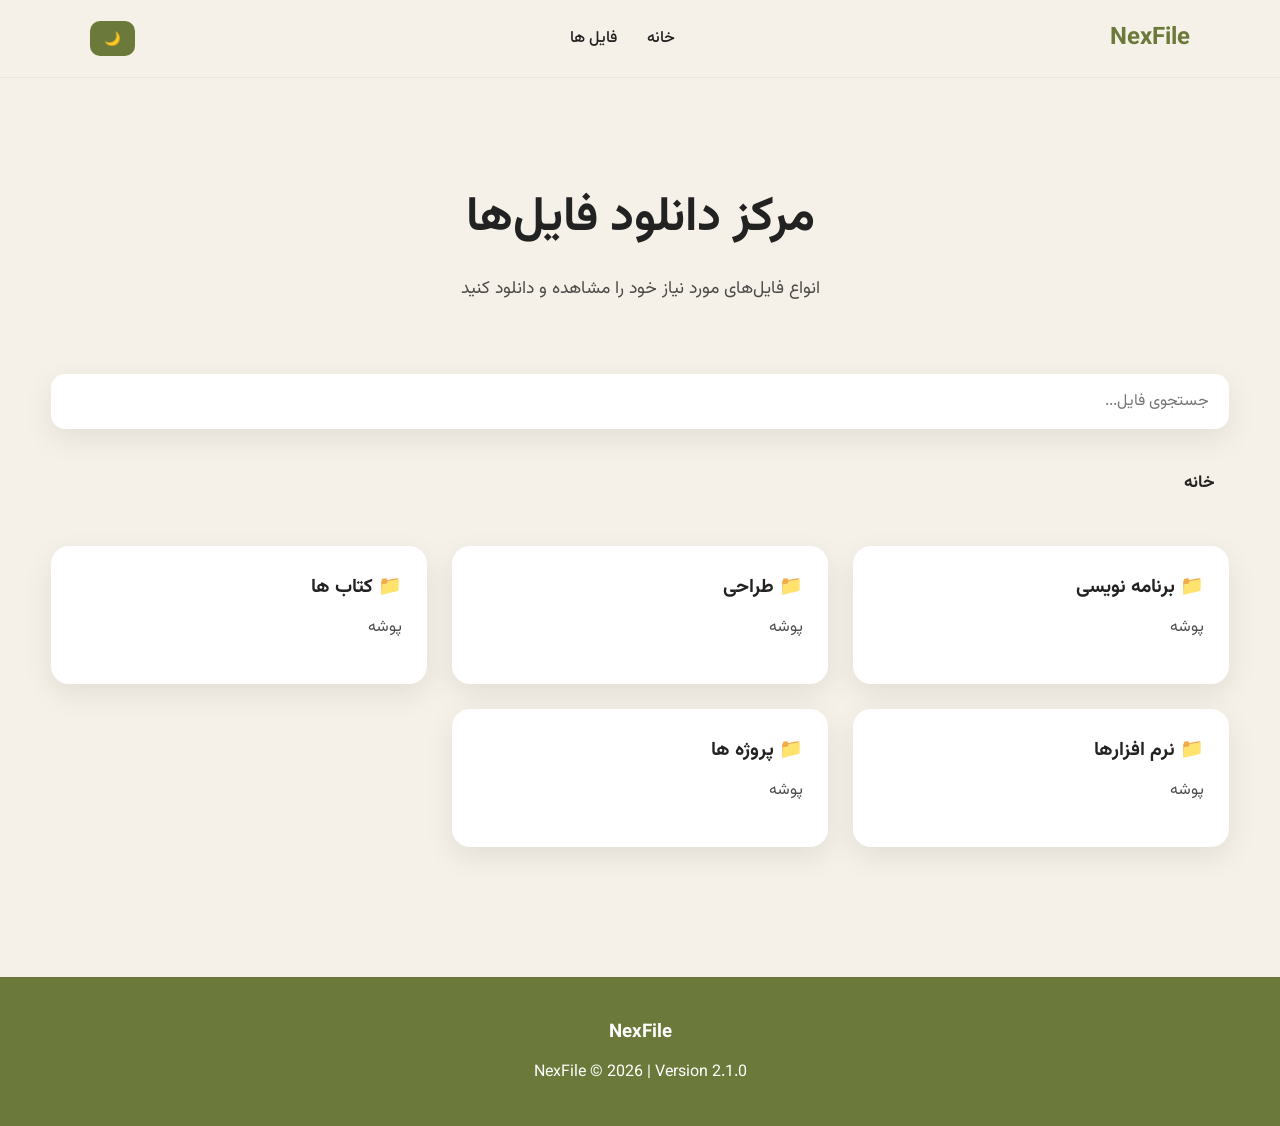
<file: index.html>
<!DOCTYPE html>

<html lang="fa" dir="rtl">
<head>
    <meta charset="UTF-8">
    <meta name="viewport" content="width=device-width, initial-scale=1.0">
    <title>NexFile | Download Center</title>


<link rel="stylesheet" href="style.css">
<link rel="icon" href="logo.png" type="image/PNG">


</head>
<body>

    <div id="loader">

        <div class="loader-box">

            <div class="spinner"></div>

            <h2>NexFile</h2>

            <p>Loading...</p>

        </div>

    </div>


<!-- Header -->
<header class="header">
    <a href="#home" class="logo">
    NexFile
    </a>

    <nav class="nav" id="nav">

    <h2 class="mobile-logo">
    NexFile
    </h2>

    <a href="#home">خانه</a>
    <a href="#downloads">فایل ها</a>

    <button id="themeToggle" class="mobile-theme-btn">
        🌙 تغییر حالت
    </button>

</nav>

    <div class="header-actions">

        <button id="themeToggleDesktop" class="theme-btn">
        🌙
        </button>

        <button class="hamburger" id="hamburger">
            <span></span>
            <span></span>
            <span></span>
        </button>

    </div>
</header>

<!-- Hero -->
<section class="hero" id="home">

    <h1>
        مرکز دانلود فایل‌ها
    </h1>

    <p>
        انواع فایل‌های مورد نیاز خود را مشاهده و دانلود کنید
    </p>

</section>

<!-- Downloads Section -->
<main class="downloads-section" id="downloads">

    <div class="search-box">

    <input
        type="text"
        id="searchInput"
        placeholder="جستجوی فایل..."
    >

    <button id="clearSearch" class="clear-search">
        ✕
    </button>

</div>

<div class="breadcrumb-bar">

    <div id="breadcrumb" class="breadcrumb">
        <span>خانه</span>
    </div>

    <button id="backButton" class="back-btn">
        ← بازگشت
    </button>

</div>

<div id="breadcrumb" class="breadcrumb"></div>

    

   

   
    <div class="files-grid" id="filesGrid"></div>
    

</main>

<!-- Footer -->
<footer class="footer">

    <div class="footer-content">

        <h3>
            NexFile
        </h3>

        <p>
            NexFile © 2026 | Version 2.1.0
        </p>

    </div>

</footer>

<button id="backToTop" class="back-to-top">
    ▲
</button>

<div id="menuOverlay"></div>

<!-- Preview Modal -->

<div id="previewModal" class="preview-modal">

    <div class="preview-box">

        <button id="closePreview" class="preview-close">
            ✕
        </button>

        <h2 id="previewTitle"></h2>

        <div id="previewContent"></div>

        <a id="previewDownload"
           class="download-btn"
           download>

            دانلود فایل

        </a>

    </div>

</div>

<script src="script.js"></script>

</body>
</html>
</file>
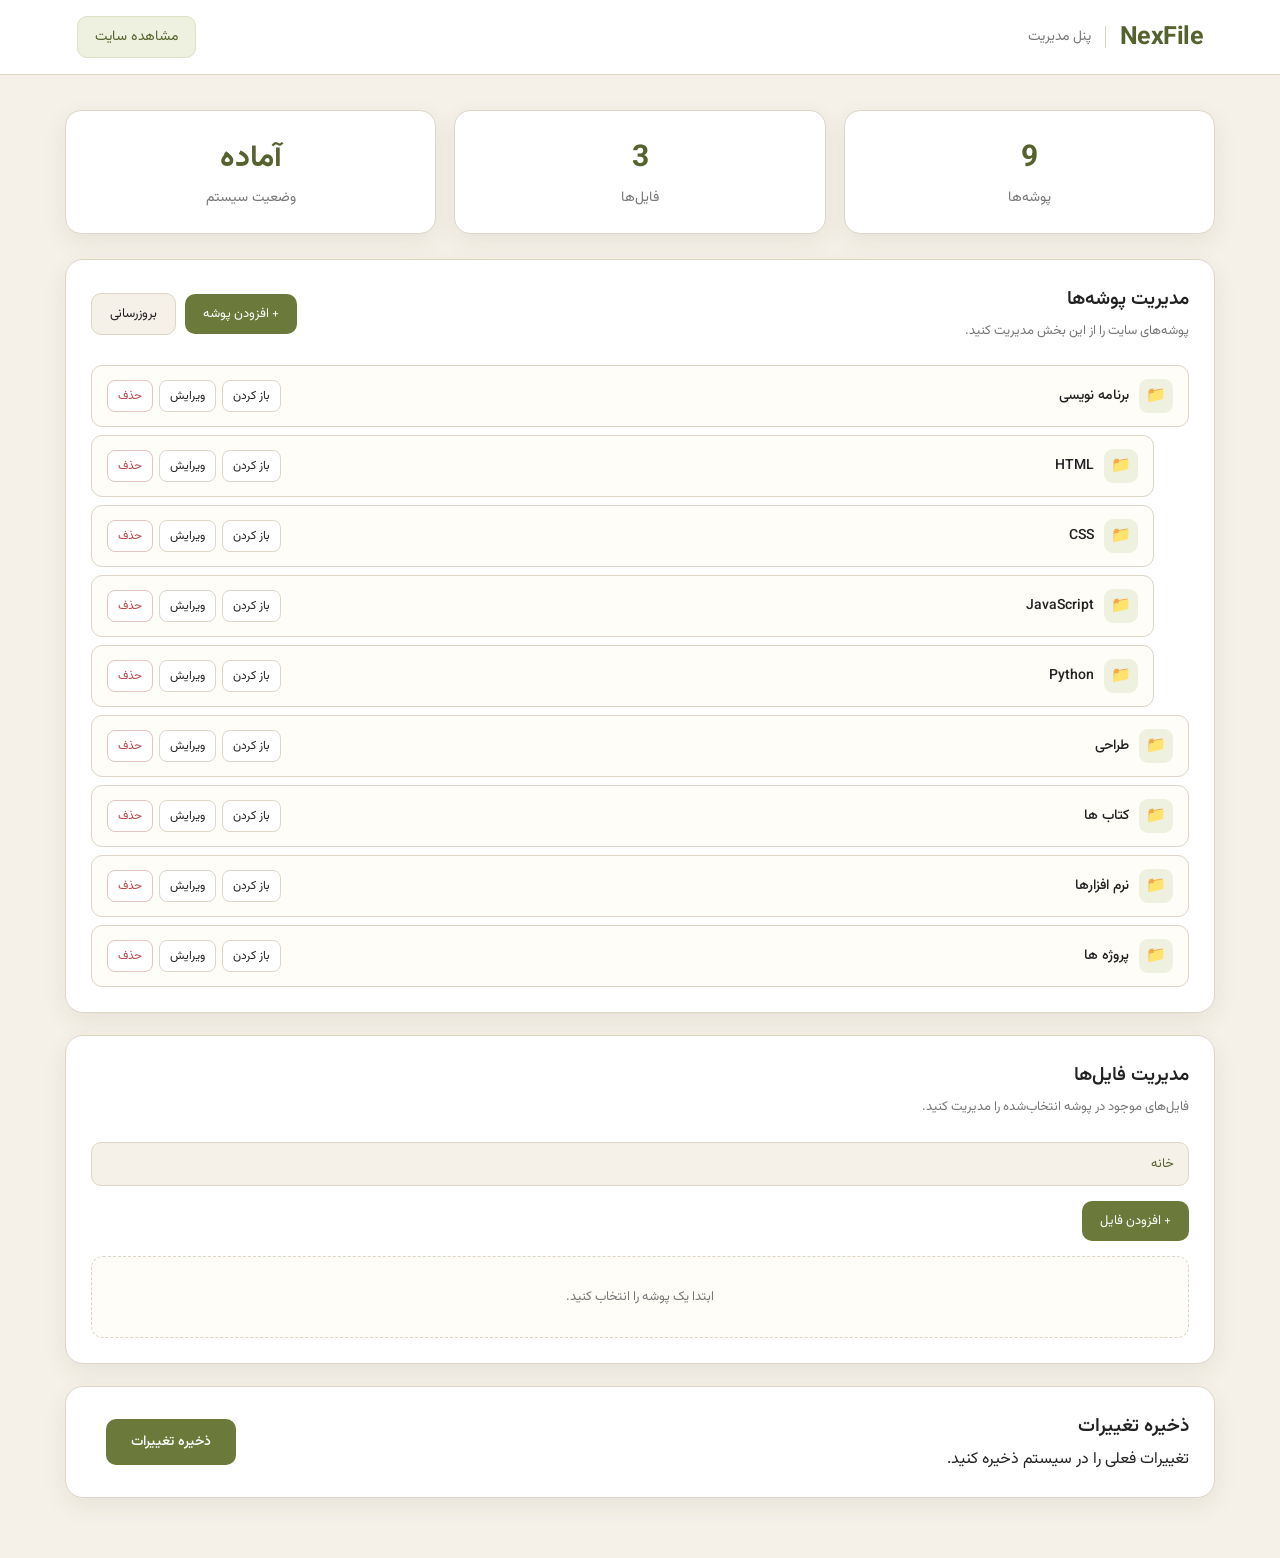
<file: admin.html>
<!DOCTYPE html>

<html lang="fa" dir="rtl">
<head>
    <meta charset="UTF-8">
    <meta name="viewport" content="width=device-width, initial-scale=1.0">
    <title>پنل مدیریت | NexFile</title>
    <link rel="stylesheet" href="admin.css">
</head>

<body>


<!-- Header -->
<header class="admin-header">
    <div class="brand">
        <span class="brand-name">NexFile</span>
        <span class="brand-title">پنل مدیریت</span>
    </div>

    <a href="index.html" class="back-site">
        مشاهده سایت
    </a>
</header>


<!-- Main -->
<main class="admin-container">

    <!-- Dashboard -->
    <section class="dashboard">

        <div class="stat-card">
            <div class="stat-number" id="folderCount">0</div>
            <div class="stat-label">پوشه‌ها</div>
        </div>

        <div class="stat-card">
            <div class="stat-number" id="fileCount">0</div>
            <div class="stat-label">فایل‌ها</div>
        </div>

        <div class="stat-card">
            <div class="stat-number" id="systemStatus">آماده</div>
            <div class="stat-label">وضعیت سیستم</div>
        </div>

    </section>


    <!-- Folder Management -->
    <section class="panel">

        <div class="panel-header">

            <div>
                <h2>مدیریت پوشه‌ها</h2>
                <p>پوشه‌های سایت را از این بخش مدیریت کنید.</p>
            </div>

            <div class="panel-actions">

                <button id="addFolderBtn" class="primary-btn">
                    + افزودن پوشه
                </button>

                <button id="refreshFoldersBtn" class="secondary-btn">
                    بروزرسانی
                </button>

            </div>

        </div>


        <div id="folderTree" class="folder-tree">

            <div class="empty-state">
                هنوز پوشه‌ای ثبت نشده است.
            </div>

        </div>

    </section>


    <!-- File Management -->
    <section class="panel">

        <div class="panel-header">

            <div>
                <h2>مدیریت فایل‌ها</h2>
                <p>فایل‌های موجود در پوشه انتخاب‌شده را مدیریت کنید.</p>
            </div>

        </div>


        <div class="current-path" id="currentPath">
            خانه
        </div>


        <div class="toolbar">

            <button id="addFileBtn" class="primary-btn">
                + افزودن فایل
            </button>

        </div>


        <div id="fileList" class="file-list">

            <div class="empty-state">
                ابتدا یک پوشه را انتخاب کنید.
            </div>

        </div>

    </section>


    <!-- Save -->
    <section class="panel save-panel">

        <div>

            <h2>ذخیره تغییرات</h2>

            <p>
                تغییرات فعلی را در سیستم ذخیره کنید.
            </p>

        </div>


        <div class="save-area">

            <button id="saveChanges" class="save-btn">
                ذخیره تغییرات
            </button>

            <div id="saveStatus" class="save-status"></div>

        </div>

    </section>

</main>


<!-- Folder Modal -->
<div id="folderModal" class="modal">

    <div class="modal-box">

        <button class="modal-close" id="closeFolderModal">
            ×
        </button>

        <h2>افزودن پوشه</h2>

        <p>
            نام پوشه جدید را وارد کنید.
        </p>


        <div class="form-group">

            <label for="folderName">
                نام پوشه
            </label>

            <input
                type="text"
                id="folderName"
                placeholder="مثلاً برنامه نویسی"
            >

        </div>


        <div class="modal-actions">

            <button
                id="cancelFolder"
                class="secondary-btn"
            >
                انصراف
            </button>

            <button
                id="createFolder"
                class="primary-btn"
            >
                ایجاد پوشه
            </button>

        </div>

    </div>

</div>


<!-- File Modal -->
<div id="fileModal" class="modal">

    <div class="modal-box">

        <button class="modal-close" id="closeFileModal">
            ×
        </button>

        <h2>افزودن فایل</h2>

        <p>
            اطلاعات فایل جدید را وارد کنید.
        </p>


        <!-- File Name -->
        <div class="form-group">

            <label for="fileName">
                نام فایل
            </label>

            <input
                type="text"
                id="fileName"
                placeholder="مثلاً جلسه اول"
            >

        </div>


        <!-- Description -->
        <div class="form-group">

            <label for="fileDescription">
                توضیحات
            </label>

            <input
                type="text"
                id="fileDescription"
                placeholder="توضیح کوتاه درباره فایل"
            >

        </div>


        <!-- File Size -->
        <div class="form-group">

            <label for="fileSize">
                حجم فایل
            </label>

            <input
                type="text"
                id="fileSize"
                placeholder="مثلاً 2 MB"
            >

        </div>


        <!-- File Upload -->
        <div class="form-group">

            <label for="fileUpload">
                انتخاب فایل واقعی
            </label>

            <input
                type="file"
                id="fileUpload"
            >

        </div>


        <!-- File Path -->
        <div class="form-group">

            <label for="filePath">
                مسیر فایل
            </label>

            <input
                type="text"
                id="filePath"
                placeholder="مثلاً files/example.pdf"
            >

        </div>


        <div class="modal-actions">

            <button
                id="cancelFile"
                class="secondary-btn"
            >
                انصراف
            </button>

            <button
                id="createFile"
                class="primary-btn"
            >
                افزودن فایل
            </button>

        </div>

    </div>

</div>


<!-- Notification -->
<div id="notification" class="notification"></div>


<script src="admin.js"></script>


</body>
</html>
</file>
<file: style.css>
/* =========================
GOOGLE FONT
========================= */

@import url('https://fonts.googleapis.com/css2?family=Vazirmatn:wght@300;400;500;600;700&display=swap');

/* =========================
ROOT COLORS
========================= */

:root{
--cream:#f5f1e8;
--cream-dark:#e7ddc8;


--olive:#6b7a3a;
--olive-dark:#55622d;

--text:#222;
--card:#ffffff;

--shadow:0 10px 30px rgba(0,0,0,.08);

--radius:18px;

--transition:.3s ease;


}

/* =========================
DARK MODE
========================= */

body.dark{
--cream:#151515;
--cream-dark:#202020;


--text:#f1f1f1;
--card:#242424;

--shadow:0 10px 30px rgba(0,0,0,.35);


}

body.dark .header{
    background:#181818;
}

body.dark .file-card{
    border:1px solid rgba(255,255,255,.05);
}

body.dark .footer{
    background:#111;
}

body.dark .mobile-theme-btn{
    background:#333;
}

/* =========================
RESET
========================= */

*{
margin:0;
padding:0;
box-sizing:border-box;
}

html{
scroll-behavior:smooth;
}

body{
font-family:'Vazirmatn',sans-serif;
background:var(--cream);
color:var(--text);
transition:var(--transition);
line-height:1.7;
}

/* =========================
HEADER
========================= */

.header{
position:sticky;
top:0;
z-index:999;


display:flex;
align-items:center;
justify-content:space-between;

padding:18px 7%;

background:rgba(245,241,232,.92);

backdrop-filter:blur(12px);

border-bottom:1px solid rgba(0,0,0,.05);


}

body.dark .header{
background:rgba(21,21,21,.95);
}

.logo{
font-size:1.5rem;
font-weight:700;
color:var(--olive);
text-decoration:none;
}

.nav{
display:flex;
gap:30px;
}

.nav a{
text-decoration:none;
color:var(--text);
font-weight:500;
transition:var(--transition);
}

.nav a:hover{
color:var(--olive);
}

.header-actions{
display:flex;
align-items:center;
gap:10px;
}

/* =========================
BUTTONS
========================= */

.theme-btn,
.lang-btn{
border:none;
cursor:pointer;


background:var(--olive);
color:white;

border-radius:10px;

padding:10px 14px;

transition:var(--transition);


}

.theme-btn:hover,
.lang-btn:hover{
transform:translateY(-2px);
}

.hamburger{
    display:none;

    width:48px;
    height:48px;

    border:none;
    cursor:pointer;

    background:var(--olive);

    border-radius:12px;

    position:relative;
}

.hamburger span{
    position:absolute;
    left:50%;

    width:22px;
    height:3px;

    background:#fff;

    border-radius:10px;

    transform:translateX(-50%);
    transition:all .3s ease;
}

.hamburger span:nth-child(1){
    top:15px;
}

.hamburger span:nth-child(2){
    top:23px;
}

.hamburger span:nth-child(3){
    top:31px;
}

.hamburger.active span:nth-child(1){
    top:23px;
    transform:translateX(-50%) rotate(45deg);
}

.hamburger.active span:nth-child(2){
    opacity:0;
}

.hamburger.active span:nth-child(3){
    top:23px;
    transform:translateX(-50%) rotate(-45deg);
}

/* =========================
HERO
========================= */

.hero{
text-align:center;


padding:100px 20px 70px;


}

.hero h1{
font-size:3rem;
margin-bottom:15px;
}

.hero p{
font-size:1.1rem;
opacity:.8;
}

/* =========================
SECTION
========================= */

.downloads-section{
width:min(1300px,92%);
margin:auto;
padding-bottom:80px;
}

.section-title{
text-align:center;
margin-bottom:45px;
font-size:2rem;
}

/* =========================
GRID
========================= */

.files-grid{
display:grid;
grid-template-columns:repeat(3,1fr);
gap:25px;
}

/* =========================
CARD
========================= */

.file-card{
background:var(--card);


padding:25px;

border-radius:var(--radius);

box-shadow:var(--shadow);

transition:var(--transition);


}

.file-card:hover{
transform:translateY(-8px);
}

.file-name{
font-size:1.2rem;
margin-bottom:10px;
}

.file-description{
margin-bottom:18px;
opacity:.8;
}

.file-size{
display:block;
margin-bottom:20px;
color:var(--olive);
font-weight:600;
}

/* =========================
FILE BUTTONS
========================= */

.file-buttons{
display:flex;
gap:12px;
}

.view-btn,
.download-btn{
flex:1;


text-align:center;
text-decoration:none;

padding:12px;

border-radius:12px;

transition:var(--transition);


}

.view-btn{

    background:transparent;
    border:2px solid var(--olive);
    color:var(--olive);

    font-family:inherit;
    font-size:1rem;

    cursor:pointer;

}

.view-btn:hover{
background:var(--olive);
color:white;
}

.download-btn{
background:var(--olive);
color:white;
}

.download-btn:hover{
background:var(--olive-dark);
}

.full-width{
width:100%;
}

/* =========================
FOOTER
========================= */

.footer{
margin-top:50px;


background:var(--olive);

color:white;

text-align:center;

padding:40px 20px;


}

.footer h3{
margin-bottom:10px;
}

/* =========================
TABLET
========================= */

@media(max-width:992px){


.files-grid{
    grid-template-columns:repeat(2,1fr);
}


}

/* =========================
MOBILE
========================= */

@media(max-width:768px){


.hamburger{
    display:block;
}

.files-grid{
    grid-template-columns:1fr;
}

.hero{
    padding:70px 20px 50px;
}

.hero h1{
    font-size:2rem;
}

.header{
    padding:15px 5%;
}


}

/* =========================
SMALL MOBILE
========================= */

@media(max-width:480px){


.file-buttons{
    flex-direction:column;
}

.hero h1{
    font-size:1.7rem;
}

.logo{
    font-size:1.2rem;
}


}


.back-to-top{
    position:fixed;
    bottom:30px;
    right:30px;

    width:58px;
    height:58px;

    border:none;
    border-radius:50%;

    background:linear-gradient(
        135deg,
        var(--olive),
        var(--olive-dark)
    );

    color:white;

    font-size:24px;
    font-weight:bold;

    cursor:pointer;

    display:flex;
    align-items:center;
    justify-content:center;

    box-shadow:
    0 10px 25px rgba(107,122,58,.35);

    opacity:0;
    visibility:hidden;

    transition:
    transform .3s ease,
    opacity .3s ease,
    box-shadow .3s ease;

    z-index:99999;
}

.back-to-top.show{
    opacity:1;
    visibility:visible;
}

.back-to-top:hover{
    transform:translateY(-8px) scale(1.08);

    box-shadow:
    0 15px 35px rgba(107,122,58,.45);
}

.back-to-top:active{
    transform:scale(.95);
}

.back-to-top:hover{
    transform:translateY(-5px);
}

.file-card{
    transition:.7s ease;
}

.file-card.hidden{
    opacity:0;
    transform:translateY(50px);
}

.file-card.show{
    opacity:1;
    transform:translateY(0);
}

.mobile-theme-btn{
    display:none;
}

.mobile-logo{
    display:none;
}

@media(max-width:768px){

    .mobile-logo{
    display:block;
    font-size:1.8rem;
    font-weight:700;
    color:var(--olive);
    text-align:center;
    margin-bottom:30px;
    padding-top:10px;
    }

    #themeToggleDesktop{
        display:none;
    }

    .nav{
        width:280px;
        height:100vh;
        position:fixed;
        top:0;
        right:-350px;
        padding:70px 25px 25px;
        transition:.45s cubic-bezier(.22,1,.36,1);
        border-left:1px solid rgba(255,255,255,.08);
        backdrop-filter:blur(20px);
        z-index:9998;
        -webkit-transition:.35s ease;
        -moz-transition:.35s ease;
        -ms-transition:.35s ease;
        -o-transition:.35s ease;
        background:var(--card);
        display:flex;
        flex-direction:column;
        gap:20px;
    }

    .nav.active{
        right:0;
        box-shadow:
        -10px 0 30px rgba(0,0,0,.2);
    }

    .nav a{
        font-size:1.1rem;
        padding:12px 0;
        border-bottom:1px solid rgba(255,255,255,.08);
    }

    .mobile-theme-btn{
        display:block;

        margin-top:15px;

        border:none;

        background:var(--olive);
        color:white;

        border-radius:12px;

        padding:12px;

        cursor:pointer;

        font-family:inherit;
    }
}

#menuOverlay{
    display:none;
}

#menuOverlay.active{
    opacity:1;
    visibility:visible;
    pointer-events:auto;
}

/* =========================
LOADING SCREEN
========================= */

#loader{
    position: fixed;
    inset: 0;

    display: flex;
    align-items: center;
    justify-content: center;

    background: var(--cream);

    z-index: 999999;

    transition: opacity .5s ease, visibility .5s ease;
}

#loader.hide{
    opacity: 0;
    visibility: hidden;
}

.loader-box{
    text-align: center;
}

.loader-box h2{
    margin-top: 20px;
    color: var(--olive);
    font-size: 2rem;
}

.loader-box p{
    margin-top: 8px;
    opacity: .7;
}

.spinner{
    width: 70px;
    height: 70px;

    border: 6px solid rgba(107,122,58,.15);
    border-top: 6px solid var(--olive);

    border-radius: 50%;

    animation: spin .9s linear infinite;

    margin: auto;
}

@keyframes spin{
    to{
        transform: rotate(360deg);
    }
}

body.loading{
    overflow: hidden;
}

/* =========================
SEARCH BOX
========================= */

.search-box{
    position:relative;
    margin-bottom:30px;
}

.search-box input{
    width:100%;

    padding:15px 20px;

    border:none;
    outline:none;

    border-radius:14px;

    background:var(--card);

    color:var(--text);

    box-shadow:var(--shadow);

    font-family:inherit;
    font-size:1rem;

    transition:.3s ease;
}

.search-box input:focus{
    box-shadow:
        0 0 0 3px rgba(107,122,58,.2),
        var(--shadow);
}

/* =========================
EMPTY SEARCH
========================= */

.empty-search{
    grid-column:1/-1;

    text-align:center;

    padding:60px 20px;

    background:var(--card);

    border-radius:18px;

    box-shadow:var(--shadow);
}

.empty-search h3{
    margin-bottom:10px;
    color:var(--olive);
    font-size:1.5rem;
}

.empty-search p{
    opacity:.7;
}

.clear-search{

    position:absolute;

    left:15px;
    top:50%;

    transform:translateY(-50%);

    width:34px;
    height:34px;

    border:none;
    border-radius:50%;

    background:transparent;

    color:#888;

    cursor:pointer;

    font-size:18px;

    opacity:0;

    pointer-events:none;

    transition:.25s ease;
}

.clear-search.show{

    opacity:1;

    pointer-events:auto;
}

.clear-search:hover{

    background:rgba(0,0,0,.08);

    color:#d33;
}

body.dark .clear-search:hover{

    background:rgba(255,255,255,.08);
}

.preview-modal.show{

    opacity:1;
    visibility:visible;
}

/* =========================
PREVIEW MODAL
========================= */

.preview-modal{

    position:fixed;
    inset:0;

    display:flex;
    align-items:center;
    justify-content:center;

    background:rgba(0,0,0,.65);

    backdrop-filter:blur(6px);

    opacity:0;
    visibility:hidden;

    transition:.3s ease;

    z-index:999999;
}

.preview-modal.show{

    opacity:1;
    visibility:visible;
}

.preview-box{

    width:min(900px,92%);
    max-height:90vh;

    overflow:auto;

    background:var(--card);

    border-radius:22px;

    padding:30px;

    box-shadow:0 20px 60px rgba(0,0,0,.35);

    position:relative;

    animation:previewPopup .3s ease;
}

@keyframes previewPopup{

    from{

        transform:scale(.9);
        opacity:0;

    }

    to{

        transform:scale(1);
        opacity:1;

    }

}

.preview-close{

    position:absolute;

    top:18px;
    left:18px;

    width:42px;
    height:42px;

    border:none;

    border-radius:50%;

    background:#e74c3c;

    color:#fff;

    font-size:20px;

    cursor:pointer;

    transition:.25s;
}

.preview-close{

    transition:
        background .25s ease,
        transform .25s ease,
        box-shadow .25s ease;

}

.preview-close:hover{

    background:#ff5a47;

    transform:scale(1.12);

    box-shadow:
        0 8px 20px rgba(231,76,60,.35);

}

.preview-close:active{

    transform:scale(.92);

}

#previewTitle{

    text-align:center;

    margin-bottom:25px;
}

#previewContent{

    display:flex;
    justify-content:center;
    align-items:center;

    min-height:400px;

    margin-bottom:25px;
}

#previewContent img{

    max-width:100%;
    max-height:70vh;

    border-radius:14px;
}

#previewContent iframe{

    width:100%;
    height:70vh;

    border:none;

    border-radius:14px;
}

#previewContent video{

    width:100%;

    border-radius:14px;
}

#previewContent audio{

    width:100%;
}

/* =========================
BACK BUTTON
========================= */

.back-button{

    display:none;

    margin-bottom:20px;

    padding:10px 18px;

    border:none;

    border-radius:10px;

    background:var(--olive);

    color:#fff;

    cursor:pointer;

    font-family:inherit;

    transition:.25s;

}

.back-button:hover{

    opacity:.9;

}

.goto-folder-btn{

    padding:10px 16px;

    border:none;

    border-radius:10px;

    cursor:pointer;

    font-family:inherit;

    background:rgba(107,122,58,.45);

    color:#fff;

    transition:.25s;

}

.goto-folder-btn:hover{

    opacity:.9;

}

/* =========================
   Breadcrumb
========================= */
.breadcrumb-bar{

    display:flex;

    align-items:center;

    justify-content:space-between;

    gap:20px;

    margin:18px 0;

}

.breadcrumb{

    display:flex;

    align-items:center;

    gap:8px;

    margin:0;

    flex:1;

    padding:10px 14px;

    border-radius:12px;

    background:var(--card-bg);

    border:1px solid var(--border-color);

    overflow-x:auto;

    white-space:nowrap;

    scrollbar-width:none;

    font-size:17px;

}

.breadcrumb::-webkit-scrollbar{

    display:none;

}

.breadcrumb span{

    font-size:17px;

    font-weight:700;

}

.breadcrumb a{

    color:var(--primary-color);

    text-decoration:none;

    transition:.2s;

    font-size:17px;

    font-weight:700;

}

.breadcrumb a:hover{

    color: #657235;

}

@media (max-width: 768px){

    .breadcrumb-bar{

        flex-direction: column;

        align-items: stretch;

    }

    .back-btn{

        width: fit-content;

        align-self: flex-start;

    }

}

.back-btn{

    padding:10px 18px;

    background:#78863f;

    color:#fff;

    border:none;

    border-radius:10px;

    font-family:inherit;

    font-size:15px;

    font-weight:600;

    cursor:pointer;

    transition:.25s;

    white-space:nowrap;

    flex-shrink:0;

}

.back-btn:hover{

    background:#657235;

}
</file>
<file: admin.css>
@import url('https://fonts.googleapis.com/css2?family=Vazirmatn:wght@300;400;500;600;700&display=swap');


/* =========================
   Variables
========================= */

:root {
    --cream: #f5f1e8;
    --cream-dark: #e7ddc8;

    --olive: #6b7a3a;
    --olive-dark: #55622d;
    --olive-light: #eef1df;

    --text: #222;
    --text-light: #777;

    --white: #ffffff;
    --border: #ddd6c7;

    --danger: #b94a48;

    --shadow:
        0 8px 25px rgba(70, 60, 35, 0.08);
}


/* =========================
   Reset
========================= */

* {
    margin: 0;
    padding: 0;
    box-sizing: border-box;
}


html {
    scroll-behavior: smooth;
}


body {
    font-family: "Vazirmatn", sans-serif;

    background: var(--cream);

    color: var(--text);

    min-height: 100vh;

    direction: rtl;
}


/* =========================
   Header
========================= */

.admin-header {

    width: 100%;

    min-height: 75px;

    background: var(--white);

    border-bottom: 1px solid var(--border);

    display: flex;

    align-items: center;

    justify-content: space-between;

    padding: 0 6%;

    position: sticky;

    top: 0;

    z-index: 100;
}


.brand {

    display: flex;

    align-items: center;

    gap: 14px;
}


.brand-name {

    font-size: 25px;

    font-weight: 700;

    color: var(--olive-dark);

    letter-spacing: -0.5px;
}


.brand-title {

    font-size: 14px;

    color: var(--text-light);

    padding-right: 14px;

    border-right: 1px solid var(--border);
}


.back-site {

    text-decoration: none;

    color: var(--olive-dark);

    background: var(--olive-light);

    border: 1px solid #dce2c5;

    padding: 9px 17px;

    border-radius: 10px;

    font-size: 14px;

    transition: 0.2s ease;
}


.back-site:hover {

    background: var(--olive);

    color: white;

    transform: translateY(-1px);
}


/* =========================
   Main Container
========================= */

.admin-container {

    width: min(1150px, 92%);

    margin: 35px auto 60px;
}


/* =========================
   Dashboard
========================= */

.dashboard {

    display: grid;

    grid-template-columns: repeat(3, 1fr);

    gap: 18px;

    margin-bottom: 25px;
}


.stat-card {

    background: var(--white);

    border: 1px solid var(--border);

    border-radius: 16px;

    padding: 24px;

    box-shadow: var(--shadow);

    text-align: center;
}


.stat-number {

    font-size: 30px;

    font-weight: 700;

    color: var(--olive-dark);

    margin-bottom: 5px;
}


.stat-label {

    color: var(--text-light);

    font-size: 14px;
}


/* =========================
   Panels
========================= */

.panel {

    background: var(--white);

    border: 1px solid var(--border);

    border-radius: 18px;

    padding: 25px;

    margin-bottom: 22px;

    box-shadow: var(--shadow);
}


.panel-header {

    display: flex;

    align-items: center;

    justify-content: space-between;

    gap: 20px;

    margin-bottom: 22px;
}


.panel-header h2,
.panel h2 {

    font-size: 19px;

    font-weight: 600;

    color: var(--text);

    margin-bottom: 6px;
}


.panel-header p,
.panel > p {

    color: var(--text-light);

    font-size: 13px;

    line-height: 1.8;
}


.panel-actions {

    display: flex;

    align-items: center;

    gap: 9px;

    flex-wrap: wrap;
}


/* =========================
   Buttons
========================= */

button {

    font-family: inherit;

    cursor: pointer;
}


.primary-btn,
.secondary-btn,
.save-btn {

    border: none;

    border-radius: 10px;

    padding: 10px 18px;

    font-size: 13px;

    transition: 0.2s ease;
}


.primary-btn {

    background: var(--olive);

    color: white;
}


.primary-btn:hover {

    background: var(--olive-dark);

    transform: translateY(-1px);
}


.secondary-btn {

    background: var(--cream);

    color: var(--text);

    border: 1px solid var(--border);
}


.secondary-btn:hover {

    background: var(--cream-dark);
}


.save-btn {

    background: var(--olive);

    color: white;

    padding: 12px 25px;

    font-size: 14px;

    font-weight: 500;
}


.save-btn:hover {

    background: var(--olive-dark);

    transform: translateY(-1px);
}


button:active {

    transform: translateY(0);
}


/* =========================
   Folder Tree
========================= */

.folder-tree {

    display: flex;

    flex-direction: column;

    gap: 8px;
}


.folder-item {

    display: flex;

    align-items: center;

    justify-content: space-between;

    gap: 10px;

    padding: 13px 15px;

    border: 1px solid var(--border);

    border-radius: 11px;

    background: #fffdf8;

    transition: 0.2s ease;
}


.folder-item:hover {

    border-color: var(--olive);

    background: var(--olive-light);
}


.folder-info {

    display: flex;

    align-items: center;

    gap: 10px;

    min-width: 0;
}


.folder-icon {

    width: 34px;

    height: 34px;

    border-radius: 9px;

    background: var(--olive-light);

    display: flex;

    align-items: center;

    justify-content: center;

    color: var(--olive-dark);

    flex-shrink: 0;
}


.folder-name {

    font-size: 14px;

    font-weight: 500;

    overflow: hidden;

    text-overflow: ellipsis;

    white-space: nowrap;
}


.folder-actions {

    display: flex;

    gap: 6px;
}


.folder-action {

    border: 1px solid var(--border);

    background: white;

    border-radius: 8px;

    padding: 6px 10px;

    font-size: 12px;

    color: var(--text);

    cursor: pointer;
}


.folder-action:hover {

    background: var(--cream);
}


.folder-action.delete {

    color: var(--danger);

    border-color: #e4c5c3;
}


/* =========================
   Current Path
========================= */

.current-path {

    background: var(--cream);

    border: 1px solid var(--border);

    border-radius: 10px;

    padding: 11px 14px;

    color: var(--olive-dark);

    font-size: 13px;

    margin-bottom: 15px;

    direction: rtl;
}


.toolbar {

    display: flex;

    justify-content: flex-start;

    margin-bottom: 15px;
}


/* =========================
   File List
========================= */

.file-list {

    display: flex;

    flex-direction: column;

    gap: 9px;
}


.file-item {

    display: flex;

    align-items: center;

    justify-content: space-between;

    gap: 15px;

    padding: 14px;

    border: 1px solid var(--border);

    border-radius: 11px;

    background: #fffdf8;
}


.file-info {

    min-width: 0;
}


.file-name {

    font-size: 14px;

    font-weight: 500;

    margin-bottom: 4px;

    word-break: break-word;
}


.file-description {

    color: var(--text-light);

    font-size: 12px;

    line-height: 1.7;
}


.file-actions {

    display: flex;

    gap: 6px;

    flex-shrink: 0;
}


.file-action {

    border: 1px solid var(--border);

    background: white;

    border-radius: 8px;

    padding: 6px 10px;

    font-family: inherit;

    font-size: 12px;

    cursor: pointer;
}


.file-action:hover {

    background: var(--cream);
}


.file-action.delete {

    color: var(--danger);

    border-color: #e4c5c3;
}


/* =========================
   Empty State
========================= */

.empty-state {

    text-align: center;

    padding: 30px 15px;

    color: var(--text-light);

    font-size: 13px;

    border: 1px dashed var(--border);

    border-radius: 12px;

    background: #fffdf8;
}


/* =========================
   Save Panel
========================= */

.save-panel {

    display: flex;

    align-items: center;

    justify-content: space-between;

    gap: 20px;
}


.save-area {

    display: flex;

    align-items: center;

    gap: 15px;

    flex-wrap: wrap;
}


.save-status {

    font-size: 12px;

    color: var(--olive-dark);
}


/* =========================
   Forms
========================= */

.form-group {

    display: flex;

    flex-direction: column;

    gap: 7px;

    margin-bottom: 17px;
}


.form-group label {

    font-size: 13px;

    font-weight: 500;

    color: var(--text);
}


.form-group input,
.form-group textarea,
.form-group select {

    width: 100%;

    border: 1px solid var(--border);

    background: #fffdf8;

    color: var(--text);

    border-radius: 10px;

    padding: 11px 13px;

    font-family: inherit;

    font-size: 13px;

    outline: none;

    transition: 0.2s ease;
}


.form-group input:focus,
.form-group textarea:focus,
.form-group select:focus {

    border-color: var(--olive);

    background: white;

    box-shadow: 0 0 0 3px rgba(107, 122, 58, 0.08);
}


/* =========================
   Modal
========================= */

.modal {

    position: fixed;

    inset: 0;

    background: rgba(30, 30, 20, 0.45);

    display: none;

    align-items: center;

    justify-content: center;

    padding: 20px;

    z-index: 1000;
}


.modal.active {

    display: flex;
}


.modal-box {

    width: min(500px, 100%);

    background: white;

    border-radius: 18px;

    padding: 25px;

    position: relative;

    box-shadow: 0 20px 60px rgba(0, 0, 0, 0.15);

    animation: modalShow 0.2s ease;
}


@keyframes modalShow {

    from {

        opacity: 0;

        transform: translateY(10px) scale(0.98);
    }

    to {

        opacity: 1;

        transform: translateY(0) scale(1);
    }
}


.modal-box h2 {

    margin-bottom: 6px;

    font-size: 19px;
}


.modal-box > p {

    color: var(--text-light);

    font-size: 13px;

    margin-bottom: 22px;
}


.modal-close {

    position: absolute;

    top: 15px;

    left: 15px;

    width: 32px;

    height: 32px;

    border: none;

    border-radius: 8px;

    background: var(--cream);

    color: var(--text);

    font-size: 21px;

    line-height: 1;

    cursor: pointer;
}


.modal-close:hover {

    background: var(--cream-dark);
}


.modal-actions {

    display: flex;

    justify-content: flex-start;

    gap: 8px;

    margin-top: 8px;
}


/* =========================
   Notification
========================= */

.notification {

    position: fixed;

    bottom: 25px;

    right: 25px;

    min-width: 230px;

    max-width: 350px;

    padding: 13px 17px;

    border-radius: 11px;

    background: var(--olive-dark);

    color: white;

    font-size: 13px;

    box-shadow: 0 8px 30px rgba(0, 0, 0, 0.15);

    opacity: 0;

    visibility: hidden;

    transform: translateY(15px);

    transition: 0.25s ease;

    z-index: 2000;
}


.notification.show {

    opacity: 1;

    visibility: visible;

    transform: translateY(0);
}


/* =========================
   Responsive
========================= */

@media (max-width: 800px) {

    .admin-header {

        padding: 0 4%;

    }


    .admin-container {

        width: 94%;

        margin-top: 25px;

    }


    .dashboard {

        grid-template-columns: 1fr;

        gap: 12px;

    }


    .panel {

        padding: 19px;

        border-radius: 15px;

    }


    .panel-header {

        flex-direction: column;

        align-items: flex-start;

    }


    .panel-actions {

        width: 100%;

    }


    .panel-actions button {

        flex: 1;

    }


    .save-panel {

        flex-direction: column;

        align-items: flex-start;

    }


    .save-area {

        width: 100%;

    }


    .save-btn {

        width: 100%;

    }
}


@media (max-width: 550px) {

    .admin-header {

        min-height: 65px;

    }


    .brand {

        gap: 8px;

    }


    .brand-name {

        font-size: 21px;

    }


    .brand-title {

        font-size: 12px;

        padding-right: 8px;

    }


    .back-site {

        padding: 8px 11px;

        font-size: 12px;

    }


    .panel-header h2,
    .panel h2 {

        font-size: 17px;

    }


    .folder-item,
    .file-item {

        align-items: flex-start;

        flex-direction: column;

    }


    .folder-actions,
    .file-actions {

        width: 100%;

    }


    .folder-action,
    .file-action {

        flex: 1;

    }


    .modal {

        padding: 12px;

    }


    .modal-box {

        padding: 21px;

    }


    .notification {

        right: 12px;

        left: 12px;

        bottom: 12px;

        min-width: auto;

        max-width: none;

    }

}
</file>
